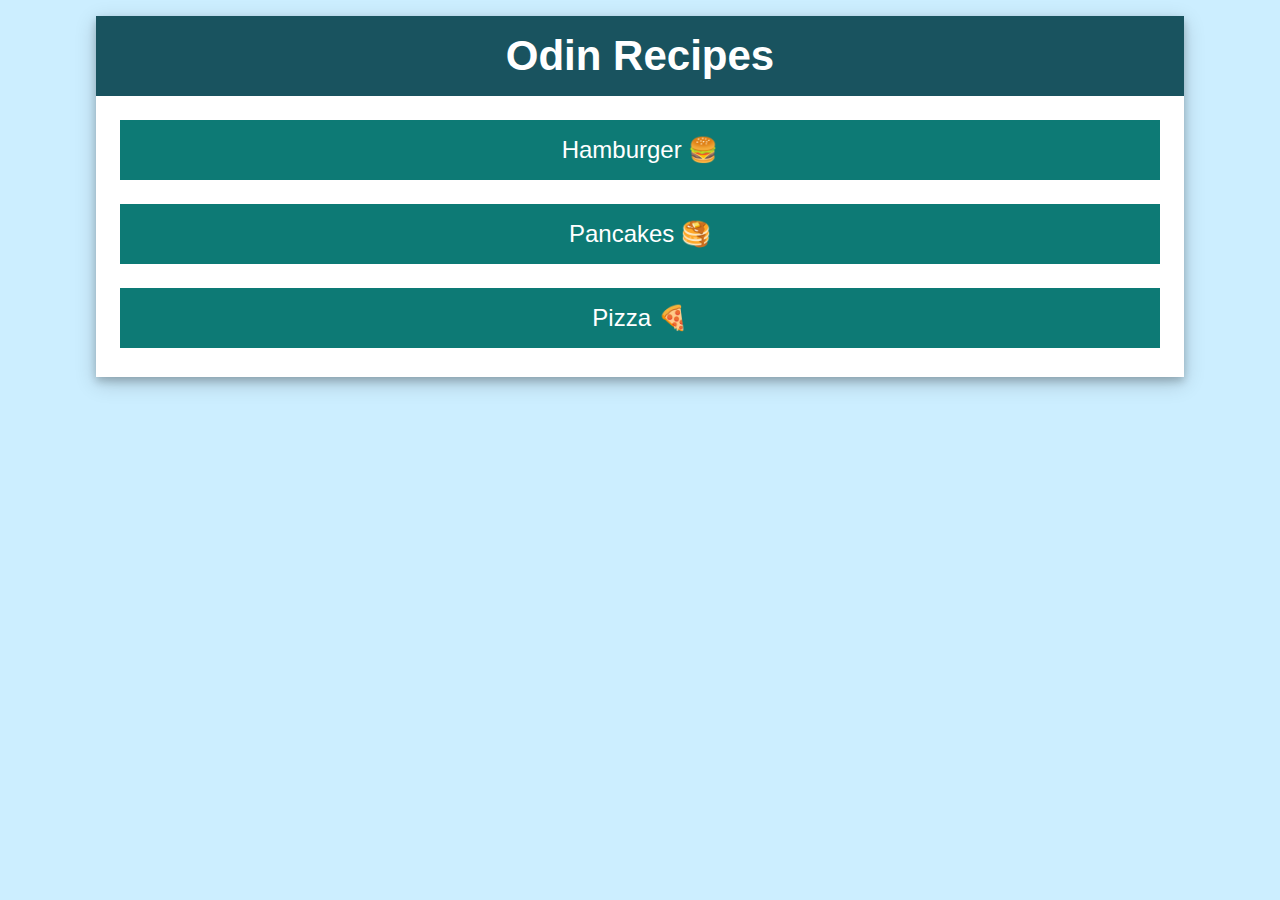
<file: index.html>
<!DOCTYPE html>
<html lang="en">

<head>
    <meta charset="utf-8">
    <link rel="stylesheet" href="./css/styles.css">
    <title>Odin Recipes</title>
</head>

<body>
    <div class="background">
        <h1>Odin Recipes</h1>
        <a class="index-link" href="./recipes/hamburger.html">Hamburger 🍔</a>
        <a class="index-link" href="./recipes/pancakes.html">Pancakes 🥞</a>
        <a class="index-link" href="./recipes/pizza.html">Pizza 🍕</a>
    </div>
</body>

</html>
</file>
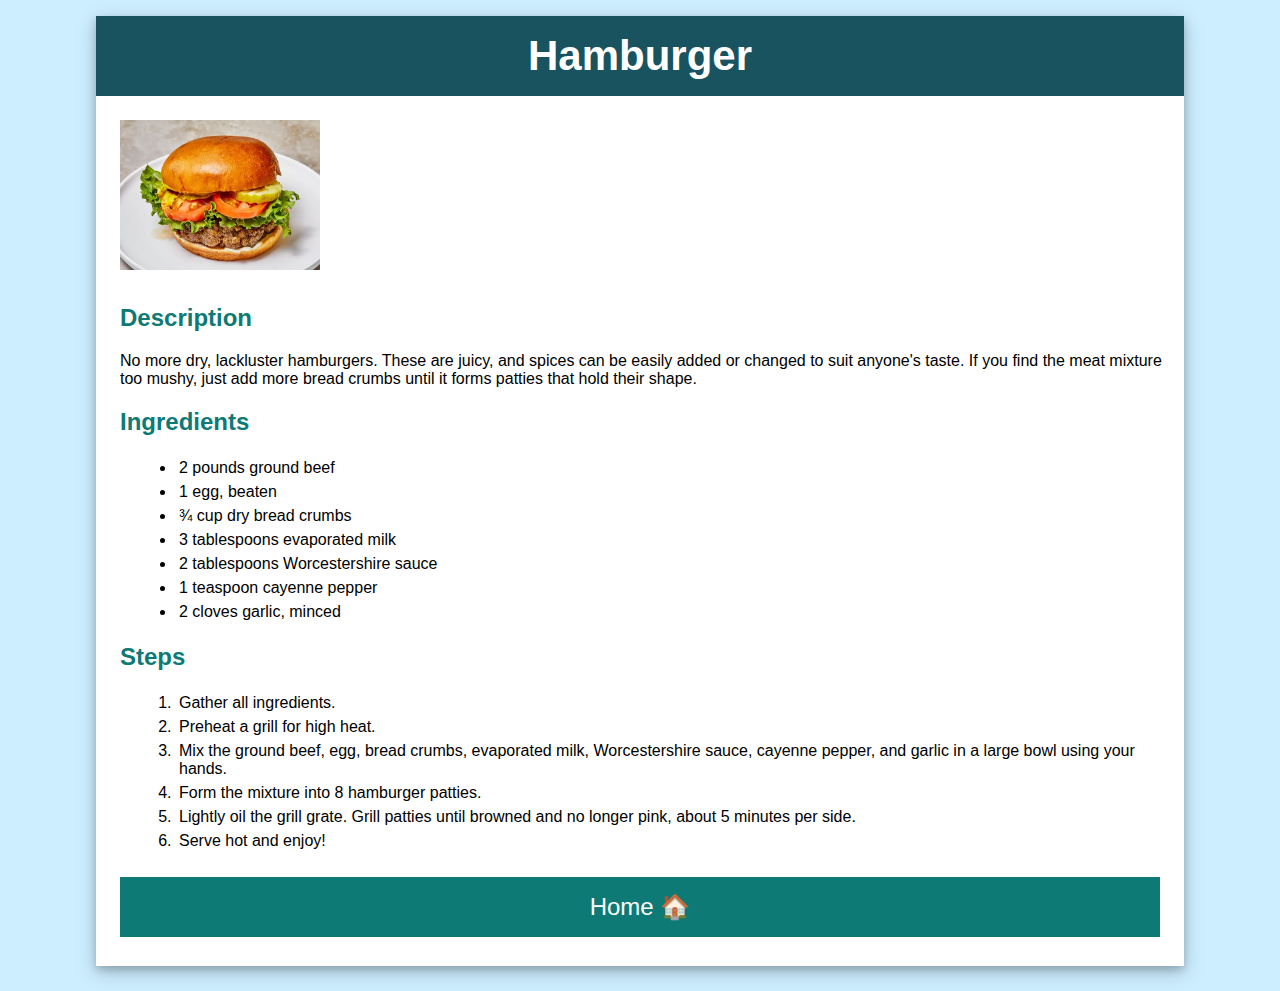
<file: recipes/hamburger.html>
<!DOCTYPE html>
<html lang="en">

<head>
    <meta charset="UTF-8">
    <link rel="stylesheet" href="../css/styles.css">
    <title>Hamburger</title>
</head>

<body>
    <div class="background">
        <h1>Hamburger</h1>
        <img src="../images/hamburger.jpeg" alt="Juicy hamburger" height=auto width="200">
        <h2>Description</h2>
        <p>No more dry, lackluster hamburgers. These are juicy, and spices can be easily added or changed to suit
            anyone's taste. If you find the meat mixture too mushy, just add more bread crumbs until it forms patties
            that hold their shape.</p>
        <h2>Ingredients</h2>
        <ul>
            <li>2 pounds ground beef</li>
            <li>1 egg, beaten</li>
            <li>¾ cup dry bread crumbs</li>
            <li>3 tablespoons evaporated milk</li>
            <li>2 tablespoons Worcestershire sauce</li>
            <li>1 teaspoon cayenne pepper</li>
            <li>2 cloves garlic, minced</li>
        </ul>
        <h2>Steps</h2>
        <ol>
            <li>Gather all ingredients.</li>
            <li>Preheat a grill for high heat.</li>
            <li>Mix the ground beef, egg, bread crumbs, evaporated milk, Worcestershire sauce, cayenne pepper, and
                garlic in a large bowl using your hands.</li>
            <li>Form the mixture into 8 hamburger patties.</li>
            <li>Lightly oil the grill grate. Grill patties until browned and no longer pink, about 5 minutes per side.
            </li>
            <li>Serve hot and enjoy!</li>
        </ol>
        <a class="index-link" href="../index.html">Home 🏠</a>
    </div>
</body>

</html>
</file>
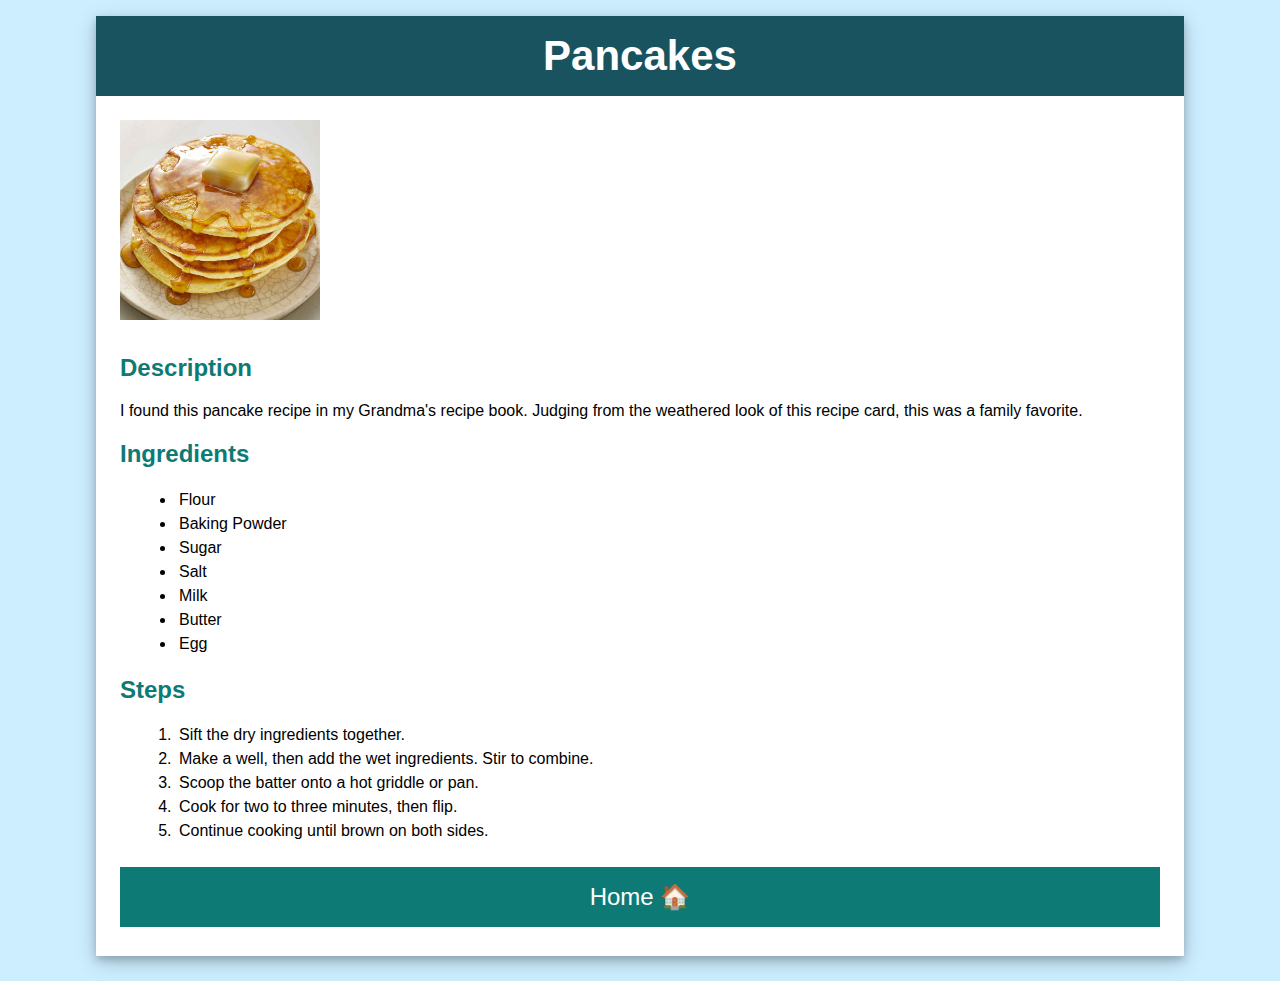
<file: recipes/pancakes.html>
<!DOCTYPE html>
<html lang="en">

<head>
    <meta charset="UTF-8">
    <link rel="stylesheet" href="../css/styles.css">
    <title>Pancakes</title>
</head>
<div class="background">

    <body>
        <h1>Pancakes</h1>
        <img src="../images/pancakes.jpeg" alt="Stack of pancakes" height=auto width="200">
        <h2>Description</h2>
        <p>I found this pancake recipe in my Grandma's recipe book. Judging from the weathered look of this recipe card,
            this was a family favorite.</p>
        <h2>Ingredients</h2>
        <ul>
            <li>Flour</li>
            <li>Baking Powder</li>
            <li>Sugar</li>
            <li>Salt</li>
            <li>Milk</li>
            <li>Butter</li>
            <li>Egg</li>
        </ul>
        <h2>Steps</h2>
        <ol>
            <li>Sift the dry ingredients together.</li>
            <li>Make a well, then add the wet ingredients. Stir to combine.</li>
            <li>Scoop the batter onto a hot griddle or pan.</li>
            <li>Cook for two to three minutes, then flip.</li>
            <li>Continue cooking until brown on both sides.</li>
        </ol>
        <a class="index-link" href="../index.html">Home 🏠</a>
</div>
</body>

</html>
</file>
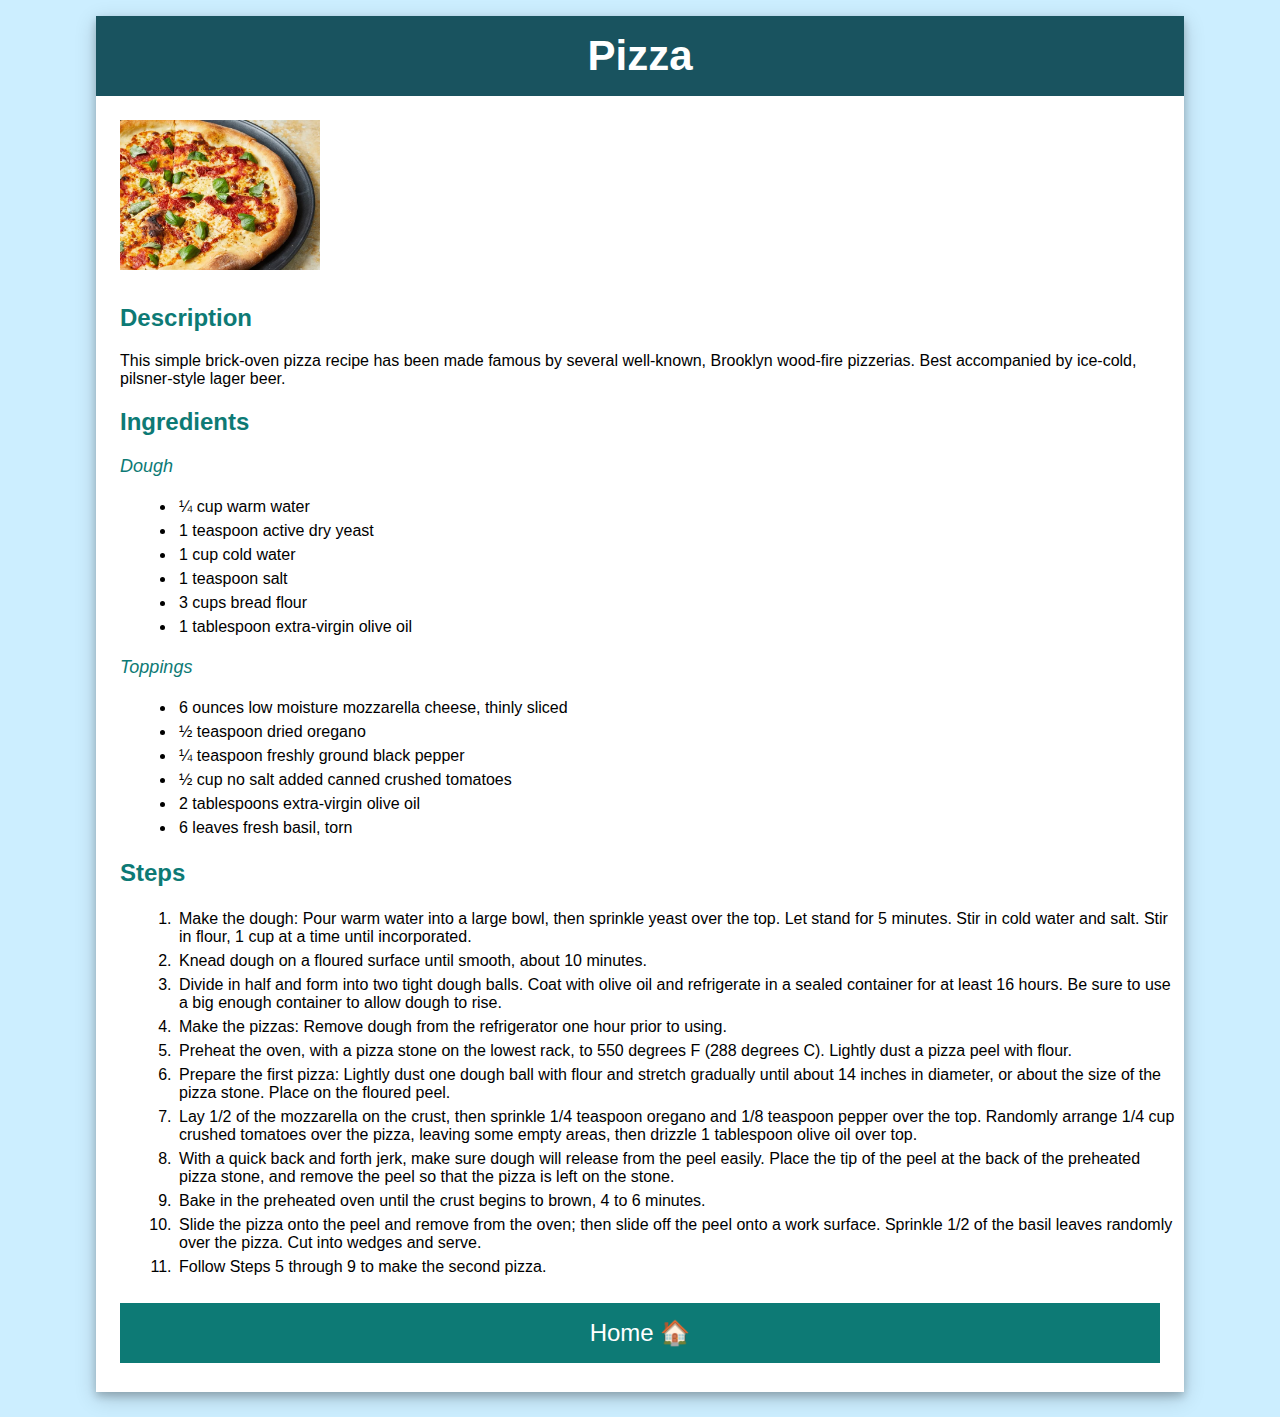
<file: recipes/pizza.html>
<!DOCTYPE html>
<html lang="en">

<head>
    <meta charset="UTF-8">
    <link rel="stylesheet" href="../css/styles.css">
    <title>Pizza</title>
</head>

<body>
    <div class="background">
        <h1>Pizza</h1>
        <img src="../images/pizza.jpeg" alt="Brick-oven pizza" height="auto" width="200">
        <h2>Description</h2>
        <p>This simple brick-oven pizza recipe has been made famous by several well-known, Brooklyn wood-fire pizzerias.
            Best accompanied by ice-cold, pilsner-style lager beer.</p>
        <h2>Ingredients</h2>
        <h3>Dough</h3>
        <ul>
            <li>¼ cup warm water</li>
            <li>1 teaspoon active dry yeast</li>
            <li>1 cup cold water</li>
            <li>1 teaspoon salt</li>
            <li>3 cups bread flour</li>
            <li>1 tablespoon extra-virgin olive oil</li>
        </ul>
        <h3>Toppings</h3>
        <ul>
            <li>6 ounces low moisture mozzarella cheese, thinly sliced</li>
            <li>½ teaspoon dried oregano</li>
            <li>¼ teaspoon freshly ground black pepper</li>
            <li>½ cup no salt added canned crushed tomatoes</li>
            <li>2 tablespoons extra-virgin olive oil</li>
            <li>6 leaves fresh basil, torn</li>
        </ul>
        <h2>Steps</h2>
        <ol>
            <li>Make the dough: Pour warm water into a large bowl, then sprinkle yeast over the top. Let stand for 5
                minutes. Stir in cold water and salt. Stir in flour, 1 cup at a time until incorporated.</li>
            <li>Knead dough on a floured surface until smooth, about 10 minutes.</li>
            <li>Divide in half and form into two tight dough balls. Coat with olive oil and refrigerate in a sealed
                container for at least 16 hours. Be sure to use a big enough container to allow dough to rise.</li>
            <li>Make the pizzas: Remove dough from the refrigerator one hour prior to using.</li>
            <li>Preheat the oven, with a pizza stone on the lowest rack, to 550 degrees F (288 degrees C). Lightly dust
                a pizza peel with flour.</li>
            <li>Prepare the first pizza: Lightly dust one dough ball with flour and stretch gradually until about 14
                inches in diameter, or about the size of the pizza stone. Place on the floured peel.</li>
            <li>Lay 1/2 of the mozzarella on the crust, then sprinkle 1/4 teaspoon oregano and 1/8 teaspoon pepper over
                the top. Randomly arrange 1/4 cup crushed tomatoes over the pizza, leaving some empty areas, then
                drizzle 1 tablespoon olive oil over top.</li>
            <li>With a quick back and forth jerk, make sure dough will release from the peel easily. Place the tip of
                the peel at the back of the preheated pizza stone, and remove the peel so that the pizza is left on the
                stone.</li>
            <li>Bake in the preheated oven until the crust begins to brown, 4 to 6 minutes.</li>
            <li>Slide the pizza onto the peel and remove from the oven; then slide off the peel onto a work surface.
                Sprinkle 1/2 of the basil leaves randomly over the pizza. Cut into wedges and serve.</li>
            <li>Follow Steps 5 through 9 to make the second pizza.</li>
        </ol>
        <a class="index-link" href="../index.html">Home 🏠</a>
    </div>
</body>

</html>
</file>
<file: css/styles.css>
html {
    font-family: Futura, sans-serif;
    background-color: #a6e1ff91;
}

body {
    max-width: 85%;
    margin: 0 auto;
    padding-bottom: 25px;
}

h1 {
    color: white;
    background-color: #19535F;
    font-size: 42px;
    font-weight: bold;
    text-align: center;
    padding: 16px;
    margin: 16px 0 0 0;
}

h2 {
    color: #0D7A75;
    font-size: 24px;
    font-weight: bolder;
    padding-left: 24px;
}

h3 {
    color: #0D7A75;
    font-size: 18px;
    font-weight: lighter;
    font-style: italic;
    padding-left: 24px;
}

p {
    font-family: sans-serif;
    font-weight: 100;
    padding-left: 24px;
}

ul,
ol{
    padding-left: 80px;
}

li {
    font-family: sans-serif;
    font-weight: 100;
    padding: 3px;
}

img {
    height: auto;
    width: 200;
    padding: 24px 24px 10px 24px;
}

a {
    color: #0D7A75;
}

.background {
    background: rgb(255, 255, 255);
    padding-bottom: 5px;
    box-shadow: 0 4px 8px 0 rgba(0, 0, 0, 0.2), 0 6px 20px 0 rgba(0, 0, 0, 0.19);
}

.index-link {
    color: white;
    background-color: #0D7A75;
    text-align: center;
    text-decoration: none;
    font-size: 24px;
    padding: 16px;
    margin: 1em;
    display: block;
}

.index-link:hover {
    background-color: #002834;
}
</file>
